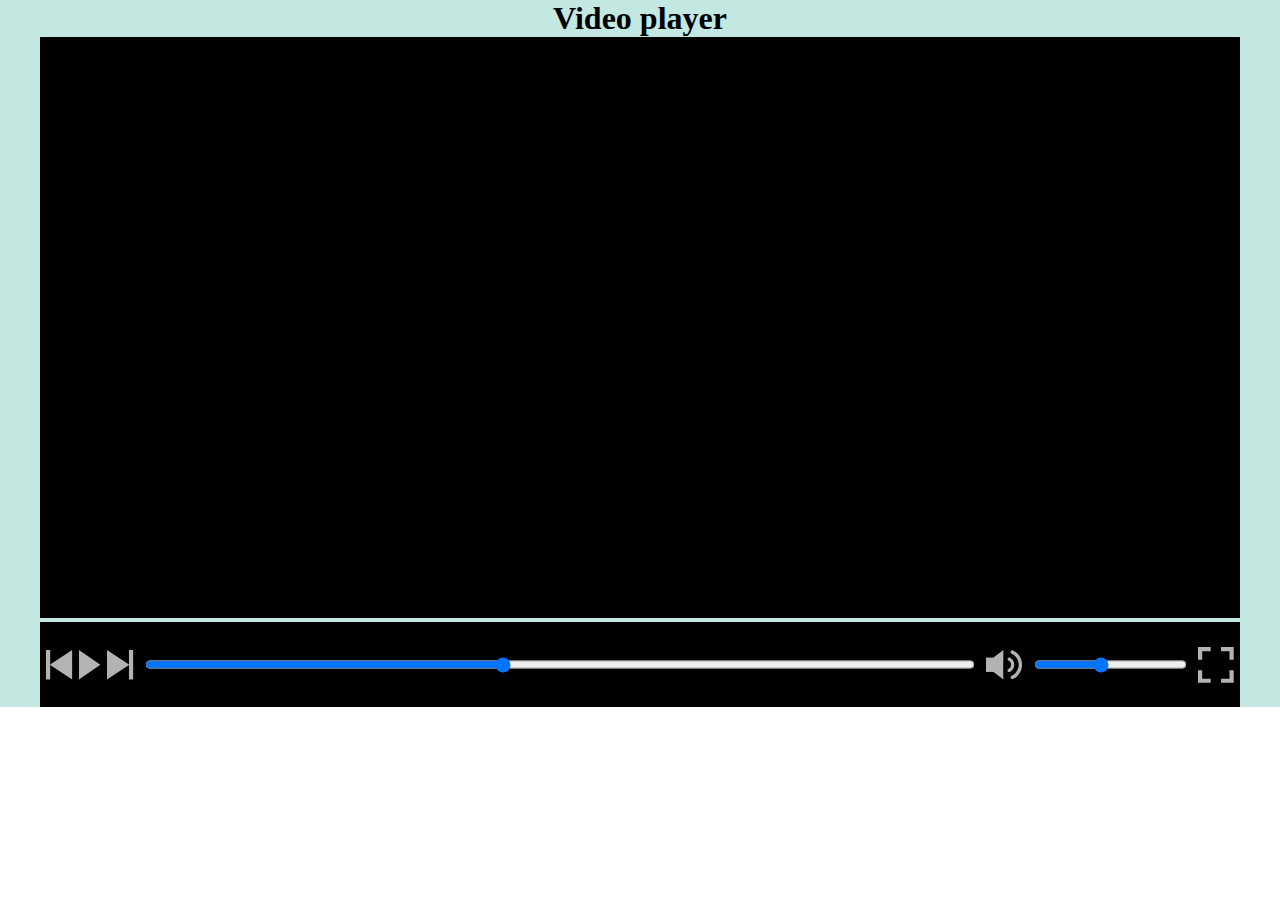
<file: custom-video-player/index.html>
<!DOCTYPE html>
<html lang="en">
<head>
    <meta charset="UTF-8">
    <meta http-equiv="X-UA-Compatible" content="IE=edge">
    <meta name="viewport" content="width=custom-video-player, initial-scale=1.0">
    <title>custom-video-player</title>
    <link rel="stylesheet" type="text/css" href="style.css">
</head>
<body>
    <div class="container">
        <h1 class="video-head">Video player</h1>
        <div class="player">
            <video class="video-player viewer" src="./assets/video/Rain - 78.mp4" autoplay></video>
            <div class="video-bar">
                <button type="button" class="video-buttom"><img src="./assets/svg/back-buttom.svg" alt="back"> </button>
                <button type="button" class="player__button toggle"><img src="./assets/svg/play-buttom.svg" alt="play"></button>
                <button type="button" class="video-buttom"><img src="./assets/svg/next-buttom.svg" alt="next"></button>
                <input type="range" name="progress-bar" min="0" max="100" value="43" step="0.1" class="progress-bar">
                <button type="button" class="video-buttom"><img src="./assets/svg/volume.svg" alt="volume"></button>
                <input type="range" name="progress-bar-volume" min="0" max="100" value="43" step="0.1" class="progress-bar-volume">
                <button type="button" class="video-zoom-buttom"><img src="./assets/svg/zoom-buttom.svg" alt="zoom"></button>
            </div>
        </div>
    </div>
    <script src="script.js"></script>
</body>
</html>
</file>
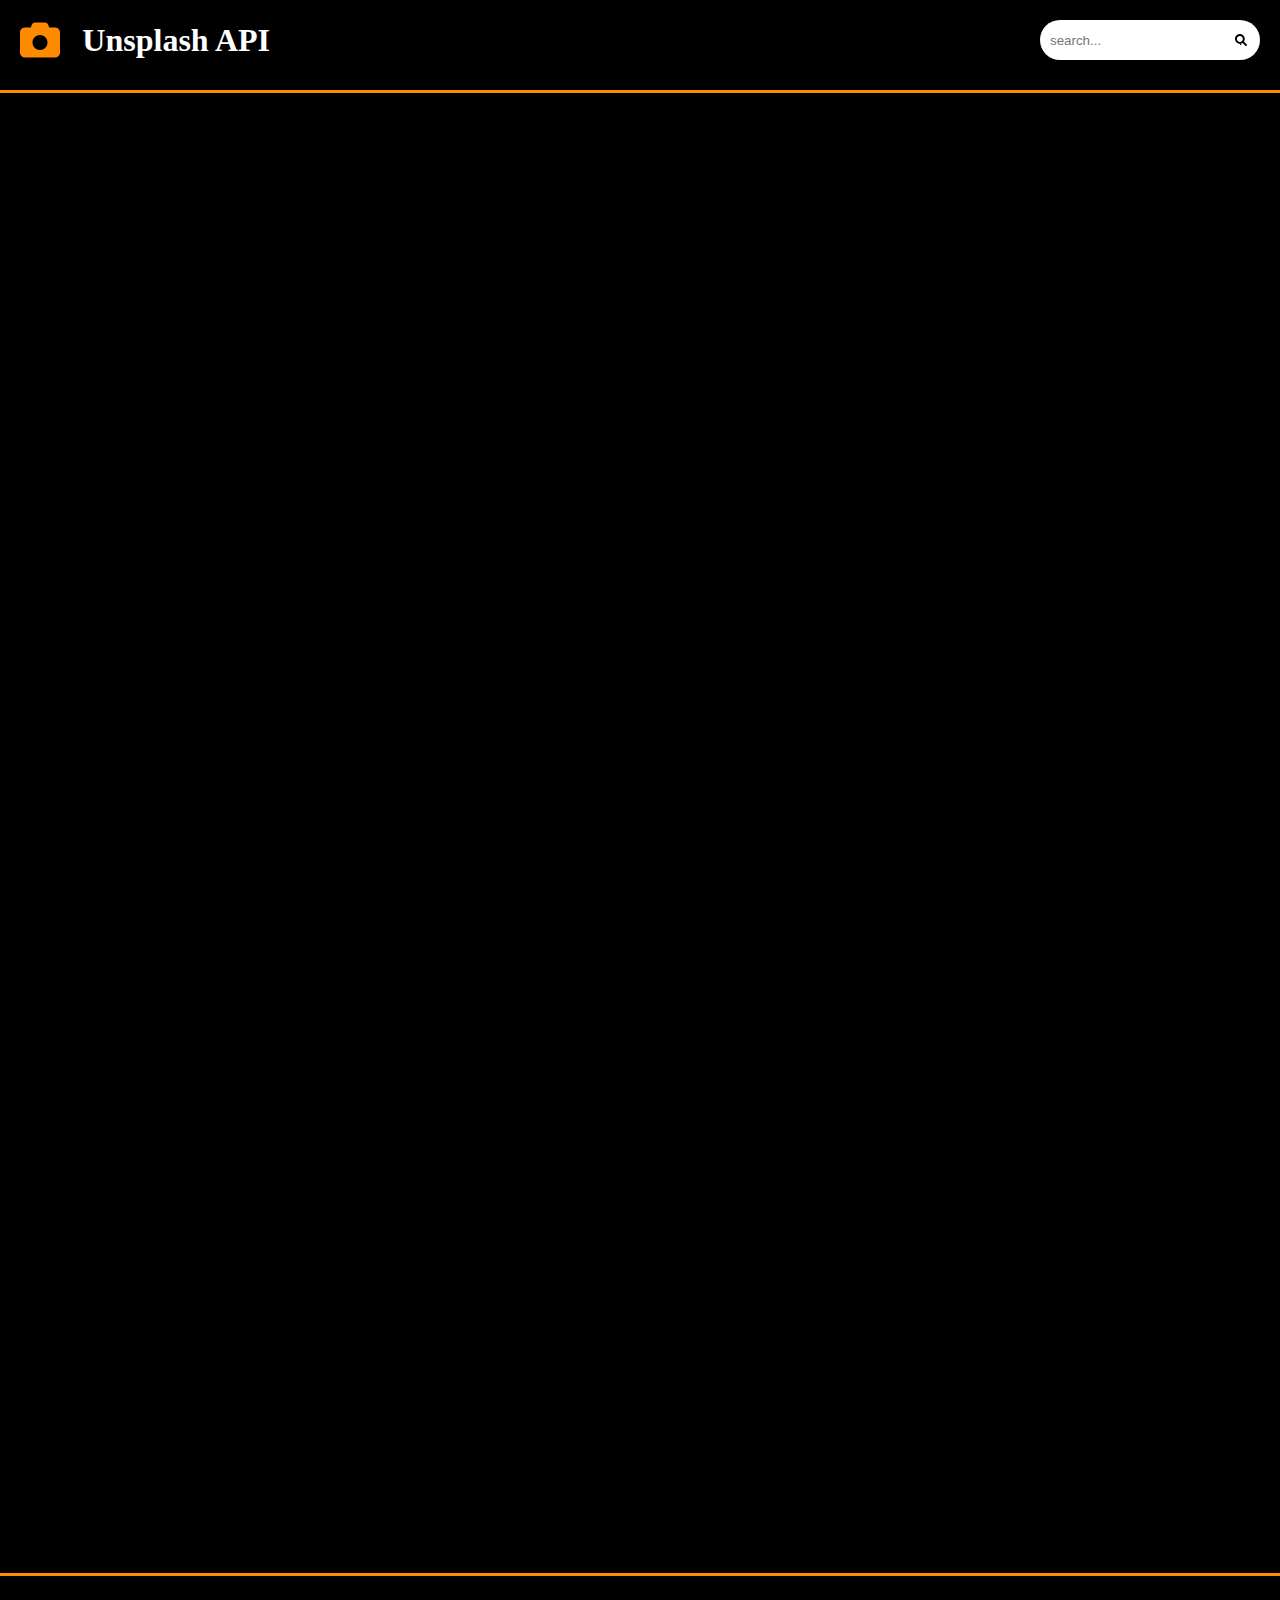
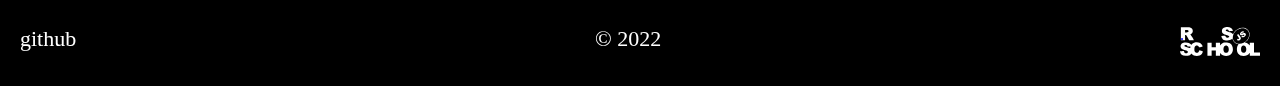
<file: image-galery/index.html>
<!DOCTYPE html>
<html lang="en">
<head>
    <meta charset="UTF-8">
    <meta http-equiv="X-UA-Compatible" content="IE=edge">
    <meta name="viewport" content="width=device-width, initial-scale=1.0">

    <link rel="stylesheet" href="style.css">
    <link rel="shortcut icon" href="favicon.ico" type="image/x-icon">
    <title>Image gallery</title>
</head>
<body>
    <header>
        <div class="container header">
            <div class="logo">
                <img src="./assets/svg/camera-solid.svg" alt="logo" class="logo-img">
                <h1 class="name-site">Unsplash API</h1>
            </div>
            <div class="search">
                <input type="search" name="search" placeholder="search..." autofocus autocomplete="off"  minlength="3" class="search-input">
                <button name="button" class="btn-search">.</button>
            </div>
        </div>
        
    </header>
    <div class="line"></div>

    <main>
        <div class="container">
            <div class="gallery-container">

            </div>
        </div>
    </main>

    <div class="line"></div>

    <footer class="footer">
        <div class="container">
            <div class="footer-container">
                
                <a href="https://github.com/OlgaShebeda" class="link-gh">github</a>
                <p class="year">© 2022</p>
                <a href="https://rs.school/js-stage0/" class="link-rss">.</a>
            </div>
        </div>
    </footer>
    
    <script src="index.js"></script>
</body>
</html>
</file>
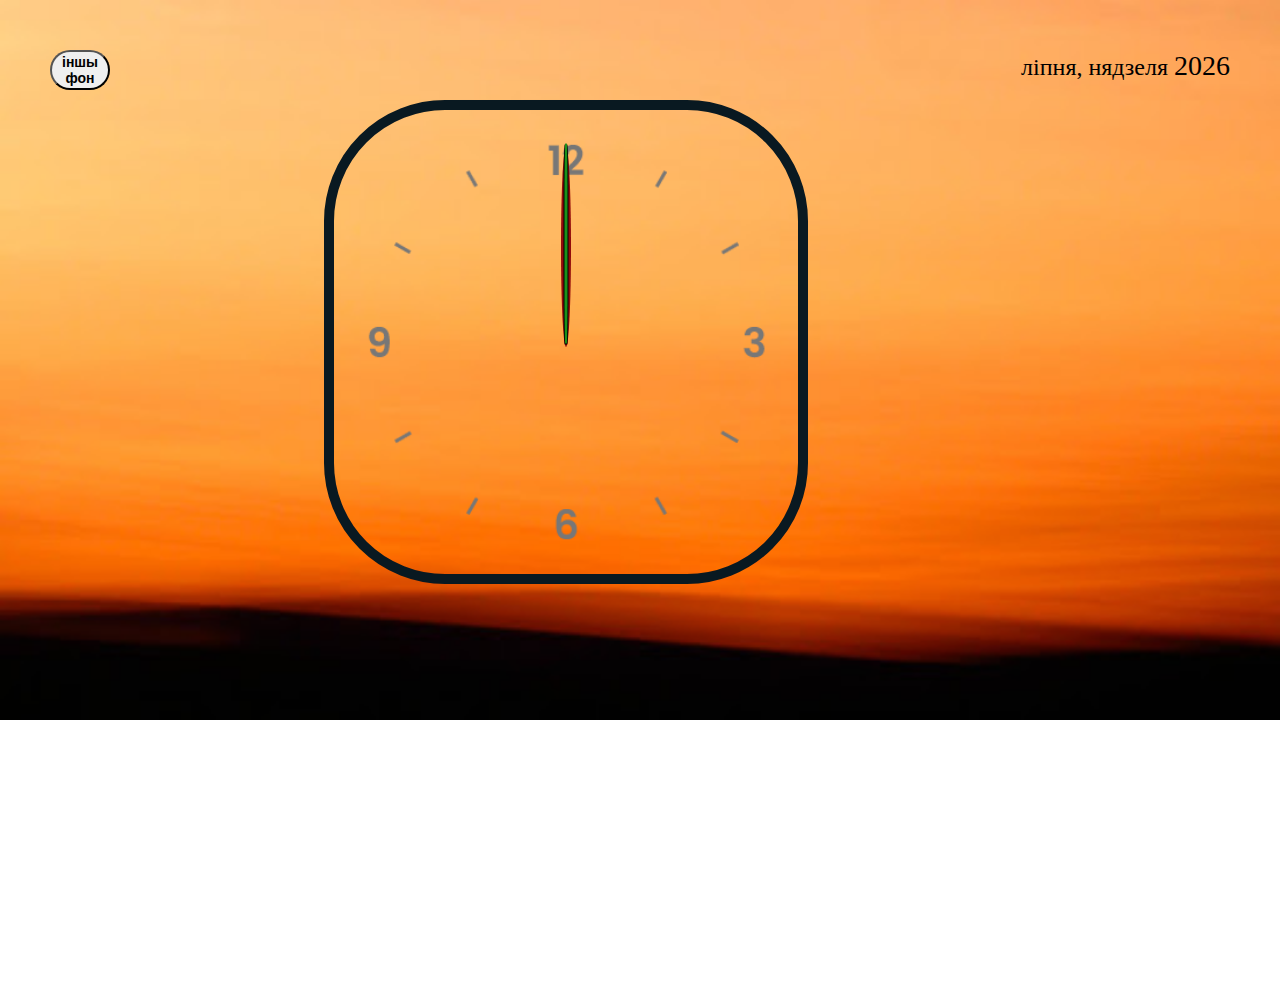
<file: js30/index.html>
<!DOCTYPE html>
<html lang="en">
<head>
    <meta charset="UTF-8">
    <meta http-equiv="X-UA-Compatible" content="IE=edge">
    <meta name="viewport" content="width=device-width, initial-scale=1.0">
    <link rel="stylesheet" href="style.css">
    
    <title>js clock</title>
</head>
<body>
  <div><button class="night-but"><b>іншы фон</b></button></div>
  
      <div class="clock">
        <div class="clock-face">
          <div class="hand-hr hour-hand"></div>
          <div class="hand-mn min-hand"></div>
          <div class="hand-sc second-hand"></div>
        </div>
      </div>
       <div class="container">
         <div class="time-clock"></div>
          <span class="day"></span>
          <span class="month"></span>
          <span class="week"></span>
          <span class="year"></span>
         
       </div>
       <script src="script.js"></script>
</body>
</html>
</file>
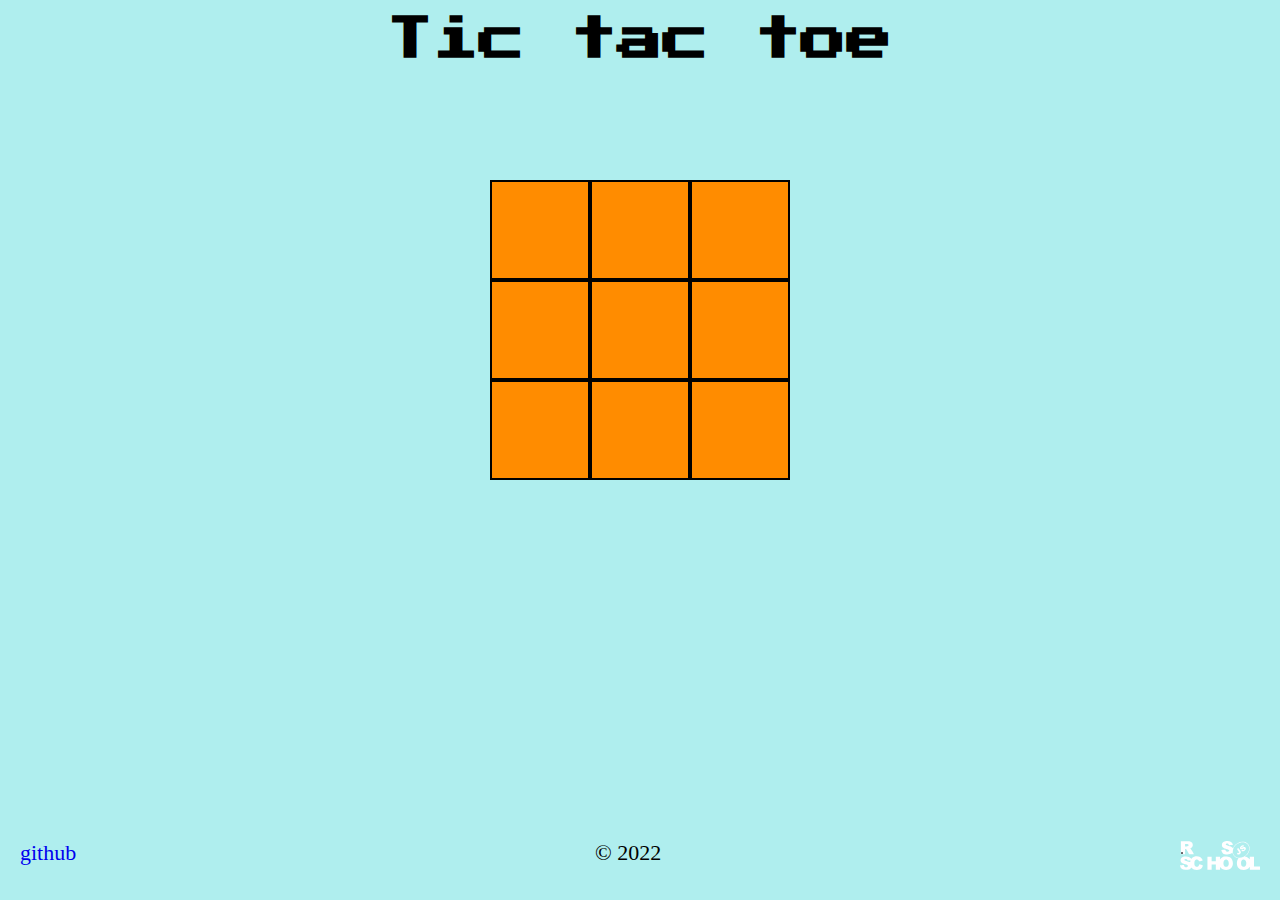
<file: tic-tac-toe/index.html>
<!DOCTYPE html>
<html lang="en">
<head>
    <meta charset="UTF-8">
    <meta http-equiv="X-UA-Compatible" content="IE=edge">
    <meta name="viewport" content="width=device-width, initial-scale=1.0">

    <link rel="preconnect" href="https://fonts.googleapis.com">
    <link rel="preconnect" href="https://fonts.gstatic.com" crossorigin>
    <link href="https://fonts.googleapis.com/css2?family=Press+Start+2P&display=swap" rel="stylesheet">
    <link rel="shortcut icon" href="favicon.ico" type="image/x-icon">
    <link rel="stylesheet" href="style.css">
    <title>Tic tac toe</title>
</head>
<body>
    <main>
        <div class="container">
            <h1 class="title">Tic tac toe</h1>
            <div class="box-container">
                <div class="box"></div>
                <div class="box"></div>
                <div class="box"></div>
                <div class="box"></div>
                <div class="box"></div>
                <div class="box"></div>
                <div class="box"></div>
                <div class="box"></div>
                <div class="box"></div>
            </div>
            <div class="win-container">
               
                <div class="window">
                    <p class="content"></p>
                    <button class="btn">New Game</button>
                </div>
            </div>
        </div>
    </main>
    <footer class="footer">
        <div class="container">
            <div class="footer-container">
                <a href="https://github.com/OlgaShebeda" class="link-gh">github</a>
                <p class="year">© 2022</p>
                <a href="https://rs.school/js-stage0/" class="link-rss">.</a>
            </div>
        </div>
    </footer>
    <script src="index.js"></script>
</body>
</html>
</file>
<file: custom-video-player/style.css>
img {
    max-width: 100%;
    display: block;
  }
  div , span {
    margin: 0;
    padding: 0;
    border: 0;
  }
  /* Убираем внешние отступы */
  body, h1, h2, h3, h4, p, ul[class], ol[class], li, figure, figcaption, blockquote, dl, dd {
    margin: 0;
  }
  html{
    box-sizing: border-box;
    scroll-behavior: smooth;
  }
  *,*::before, *::after{
    box-sizing: inherit;
  }
  .container{
    margin: 0 auto;
    max-width: 1440px;
    padding-left: 40px;
    padding-right: 40px;
  
    display: flex;
    flex-wrap: wrap;
    align-items: center;
    justify-content: center;
    background-size: cover;
    background:  #c3e7e1;
}
.container:fullscreen {
  max-width: none;
  width: 100%;
}
.player{
  width: 100%;
}
.video-player{
    width: 100%;
   
}
.video-bar{
    width: 100%;
    min-height: 85px;
    display: flex;
    justify-content: space-around;
    align-items: center;
    background-color: #000000;
  }
  .progress-bar{
    width: 840px;
    height: 15px;

  }
  .progress-bar-volume{
    width: 155px;
    height: 15px;
  }
  .video-buttom{
    border: none;
    background:none;
    cursor: pointer;
  }
  .player__button {
    background: none;
    border: 0;
    line-height: 1;
    color: white;
    text-align: center;
    outline: 0;
    padding: 0;
    cursor: pointer;
    max-width: 50px;
  }
  
  .player__button:focus {
    border-color: #ffc600;
  }
  .video-zoom-buttom{
    border: none;
    background:none;
    cursor: pointer;
  }
  input[type=range] {
    
    background: transparent;
   
    margin: 0 5px;
  }
  
  input[type=range]:focus {
    outline: none;
  }
</file>
<file: image-galery/style.css>
/* Убираем внутренние отступы */
 ul[class],
 ol[class] {
   padding: 0;
 }
 
 img {
   max-width: 100%;
   display: block;
 }
 
 div , span {
   margin: 0;
   padding: 0;
   border: 0;
 }
 
 /* Убираем внешние отступы */
 body, h1, h2, h3, h4, p, ul[class], ol[class], li, figure, figcaption, blockquote, dl, dd {
   margin: 0;
 }
 
 html{
     box-sizing: border-box;
     scroll-behavior: smooth;
 
   }
 
   *,*::before, *::after{
     box-sizing: inherit;
   }
   
 a{
     text-decoration: none;
 }
 
 li{
     list-style: none;
   }

  body{
    background-color: #000;
  }

   .container{
     max-width: 1920px;
     width: 100%;
     padding: 0 20px;
     margin: 0 auto;
   }

   .header{
     display: flex;
     flex-direction: row;
     justify-content: space-between;
     align-items: center;
     height: 60px;
     width: 100%;
   }

   .logo{
     width: 250px;
     height: 100%;
     display: flex;
     flex-direction: row;
     align-items: center;
     justify-content: space-between;
     color: #fff;
     top: 0;
     font-weight: normal;
     line-height: 30px;
     margin-top: 20px;
   }

   .logo-img{
     width: 40px;
     height: 40px;
     filter: invert(50%) sepia(79%) saturate(1453%) hue-rotate(2deg) brightness(105%) contrast(102%);
   }

   .search{
     width: 220px;
     height: 40px;
     background-color: #fff;
     border-radius: 30px;
     display: flex;
     flex-direction: row;
     justify-content: space-between;
     align-items: center;
     padding: 0px 8px;
     margin-top: 20px;
   }

   .search-input{
    -webkit-appearance: none;
     background-color: transparent;
     color: #000;
     width: auto;
     height: 30px;
     border: none;
   }

   .search-input:focus{
     outline: none;
   }

   .btn-search{
     width: 33px;
     height: 30px;
     border: none;
     background-image: url('./assets/svg/magnifying-glass-solid.svg');
     background-position: center;
     background-repeat: no-repeat;
     background-size: 50%;
     background-color: #fff;
     cursor: pointer;
   }

   .line{
     height: 3px;
     width: 100%;
     border-color: #FF8C00;
     background-color: #FF8C00;
     margin-top: 30px;
     margin-bottom: 50px;
   }

   .gallery-container{
     width: auto;
     min-height: 1400px;
     display: flex;
     flex-wrap: wrap;
     justify-content: space-between;
     align-items: center;

   }

   .gallery-item{
     width: 30%;
     margin: 15px;
   }

.gallery-card{
  height: 300px;
  margin-bottom: 20px;
  width: 100%;
}

.footer-container{
  width: 100%;
  height: 60px;
  display: flex;
  flex-direction: row;
  justify-content: space-between;
  
}

.year,
.link-gh{
 font-size: 22px;
 line-height: 26px;
 margin-right: 20px;
 color: #fff;
 transition: 0.3s;
}
.link-gh{
  cursor: pointer;
}

.link-gh:hover{
 color: #FF8C00;
}

.link-rss{
  height: 40px;
  width: 80px;
  background-image: url('./assets/svg/rss.svg');
  background-repeat: no-repeat;
  background-size: contain;
  cursor: pointer;
}

.link-rss:hover{
  filter: invert(50%) sepia(79%) saturate(1453%) hue-rotate(2deg) brightness(105%) contrast(102%);
}
</file>
<file: js30/style.css>
body
{
    padding: 50px;
    margin: 0px auto;
    display: flex;
    flex-wrap: wrap;
    justify-content: space-between;
    align-items: flex-start;
    min-height: 100vh;
    background:url("./images/img/unnamed.jpg");
    background-repeat: no-repeat;
    background-size: 100%;
}
.clock
{
    width:25rem;
    height: 25rem;
    margin: 50px auto;
    position: relative;
    padding: 2rem;
    background: url("./images/png/clock5.png");
    background-repeat: no-repeat;
    background-size: 100%;
    
    border: 10px solid #091921;
    border-radius: 25%;
   
}

.clock-face{
    position: relative;
    width: 100%;
    height: 100%;
    transform: rotateY(-3px);
}
.hand-hr{
    width: 50%;
    height: 10px;
    background: #920b0b;
    position: absolute;
    top: 50%;
    border-radius: 50%;
    transform-origin: 100%;
    transform: rotate(90deg);
    transition: all 0.05s;
    
}

.hand-mn{
    width: 50%;
    height: 5px;
    background: #000;
    position: absolute;
    top: 50%;
    border-radius: 25%;
    transform-origin: 100%;
    transform: rotate(90deg);
    transition: all 0.05s;
    
}

.hand-sc{
    width: 50%;
    height: 3px;
    background: #1a911a;
    position: absolute;
    top: 50%;
    border-radius: 25%;
    transform-origin: 100%;
    transform: rotate(90deg);
    transition: all 0.05s;
    
}
.container{
    font-size: 24px;
    
}
.time-clock{
    font-size: 50px;
    
}
.day, .year{
    font-size: 28px;
}

.night-but{
    width: 60px;
    height: 40px;
    font-size: 14px;
    border-radius: 20px;
}
.night-but:hover{
    transform: scale(1.2);
}
</file>
<file: tic-tac-toe/style.css>
@import url('https://fonts.googleapis.com/css2?family=Press+Start+2P&display=swap');

/* Убираем внутренние отступы */
ul[class],
ol[class] {
  padding: 0;
}

img {
  max-width: 100%;
  display: block;
}

div , span {
  margin: 0;
  padding: 0;
  border: 0;
}

/* Убираем внешние отступы */
body, h1, h2, h3, h4, p, ul[class], ol[class], li, figure, figcaption, blockquote, dl, dd {
  margin: 0;
}

html{
    box-sizing: border-box;
    scroll-behavior: smooth;

  }

  *,*::before, *::after{
    box-sizing: inherit;
  }
  
a{
    text-decoration: none;
}

li{
    list-style: none;
  }

 body{
   background-color:#AFEEEE;
 }

 .container{
   max-width: 1920px;
   width: 100%;
   padding: 0 20px;
   margin: 0 auto;
 }

 main{
   height: calc(100vh - 60px);
   display: flex;
   justify-content: center;
   
 }

 .box-container{
   width: 300px;
   height: 300px;
   display: flex;
   flex-wrap: wrap;
   margin: auto;
   padding-top: 100px;
 }

 .box{
   width: 100px;
   height: 100px;
   background-color: #FF8C00;
   border: 2px solid #000;
   cursor: pointer;
   text-align:center;
   font-size: 70px;
   font-weight: bold;
   transition: 0.3s;
 }

 .box:hover{
   opacity: 0.6;
 }

 .title{
   font-family: 'Press Start 2P';
   font-size: 46px;
   text-align: center;
   line-height: 80px;
 }

 .win-container{

   top: 0;
   left: 0;
   display: none;
   margin: auto;
 }

.window{
  width: 300px;
  min-height: 300px;
  border:2px solid #000;
  background-color: cadetblue;
  top: -180px;
  left: 40%;
  position: relative;
  display: flex;
  flex-flow: column;
  justify-content: space-between;
  align-items: center;
}

.content{
  font-family: 'Press Start 2P';
  font-style: normal;
  font-size: 18px;
  line-height: 32px;
  margin-top: 10px;
}

.btn{
  background-color: burlywood;
  border-radius: 25px;
  margin-bottom: 15px;
}

.footer-container{
    width: 100%;
    height: 60px;
    display: flex;
    flex-direction: row;
    justify-content: space-between;
    
  }
  
  .year,
  .link-gh{
   font-size: 22px;
   line-height: 26px;
   margin-right: 20px;
   transition: 0.3s;
  }
  .link-gh{
    cursor: pointer;
  }
  
  .link-gh:hover{
   color: #FF8C00;
  }
  
  .link-rss{
    height: 40px;
    width: 80px;
    background-image: url('./assets/svg/rss.svg');
    background-repeat: no-repeat;
    background-size: contain;
    cursor: pointer;
    filter: invert(0%) sepia(96%) saturate(16%) hue-rotate(246deg) brightness(98%) contrast(105%);
  }
  
  .link-rss:hover{
    filter: invert(50%) sepia(79%) saturate(1453%) hue-rotate(2deg) brightness(105%) contrast(102%);
  }
</file>
